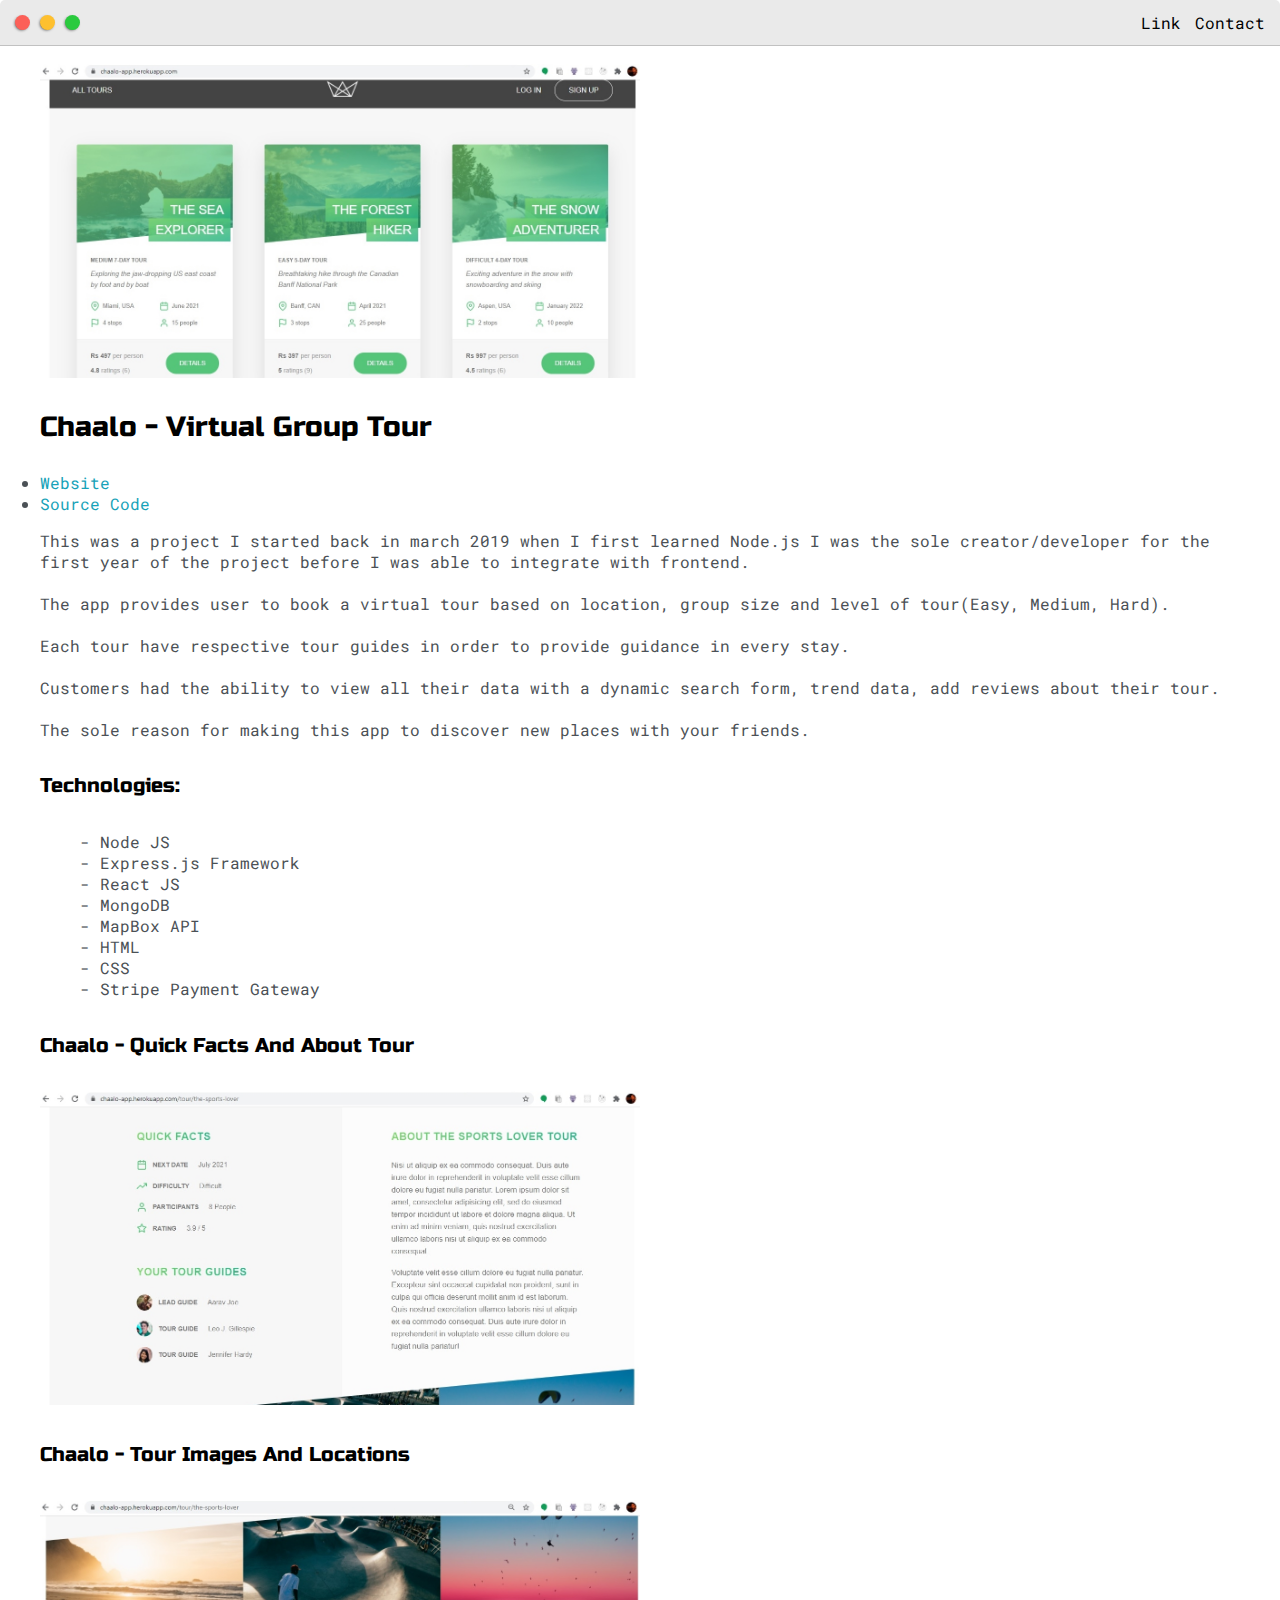
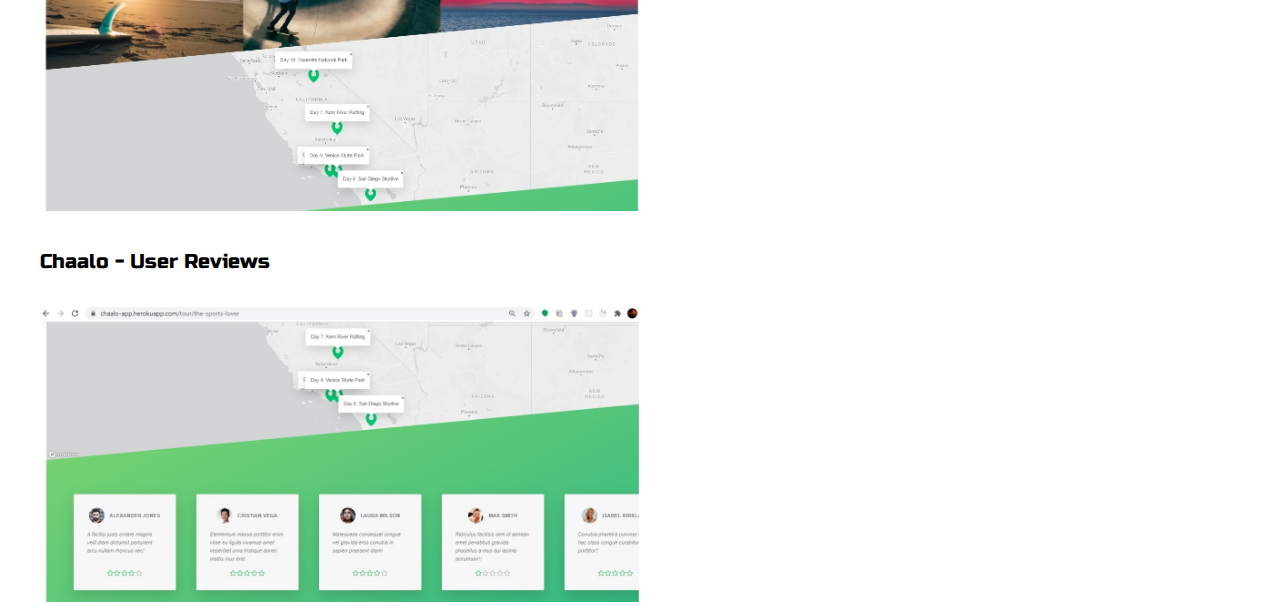
<file: post1.html>
<!DOCTYPE html>
<html>
<head>
	<title>Post Name</title>


	<meta name="viewport" content="width=device-width, initial-scale=1, maximum-scale=1, minimum-scale=1" />

	<link href="https://fonts.googleapis.com/css2?family=Russo+One&display=swap" rel="stylesheet">

	<link href="https://fonts.googleapis.com/css2?family=Roboto+Mono:wght@500&display=swap" rel="stylesheet">

	<link rel="stylesheet" type="text/css" href="default.css">


	<style type="text/css">
		.img-container{
			max-width: 600px;
		}

		img{
			width: 100%
		}

	</style>

</head>
<body>
	<div class="nav-wrapper">

		<!-- Link around dots-wrapper added after tutorial video -->
		<a href="index.html">
			<div class="dots-wrapper">
				<div id="dot-1" class="browser-dot"></div>
				<div id="dot-2" class="browser-dot"></div>
				<div id="dot-3" class="browser-dot"></div>
			</div>
		</a>

		<ul id="navigation">
			<li><a href="https://chaalo-app.herokuapp.com/">Link</a></li>
			<li><a href="index.html#contact">Contact</a></li>

		</ul>
	</div>

	<div class="main-container">
		<br>

		<div class="img-container">
			<img src="images/Chaalo/Ist.jpg">
		</div>
		
		<h3>Chaalo - Virtual Group Tour</h3>
		<li><a href="https://chaalo-app.herokuapp.com/">Website</a></li>
		<li><a href="https://github.com/vibgyor98/Chaalo">Source Code</a></li>

		<p>This was a project I started back in march 2019 when I first learned Node.js I was the sole creator/developer for the first year of the project before I was able to integrate with frontend.
		<br>
		<br>
		The app provides user to book a virtual tour based on location, group size and level of tour(Easy, Medium, Hard).
		<br>
		<br>
		Each tour have respective tour guides in order to provide guidance in every stay.
		<br>
		<br>
		Customers had the ability to view all their data with a dynamic search form, trend data, add reviews about their tour.
		<br>
		<br>
		The sole reason for making this app to discover new places with your friends.</p>

		<h5>Technologies:</h5>
		<ul>
			<li>- Node JS</li>
			<li>- Express.js Framework</li>
			<li>- React JS</li>
			<li>- MongoDB</li>
			<li>- MapBox API</li>
			<li>- HTML</li>
			<li>- CSS</li>
			<li>- Stripe Payment Gateway</li>
		</ul>


		<h5>Chaalo - Quick Facts And About Tour</h5>
		<div class="img-container">
			<img src="images/Chaalo/2nd.jpg">
		</div>

		<h5>Chaalo - Tour Images And Locations</h5>
		<div class="img-container">
			<img src="images/Chaalo/3rd.jpg">
		</div>

		<h5>Chaalo - User Reviews</h5>
		<div class="img-container">
			<img src="images/Chaalo/4th.jpg">
		</div>

	</div>

</body>
</html>
</file>
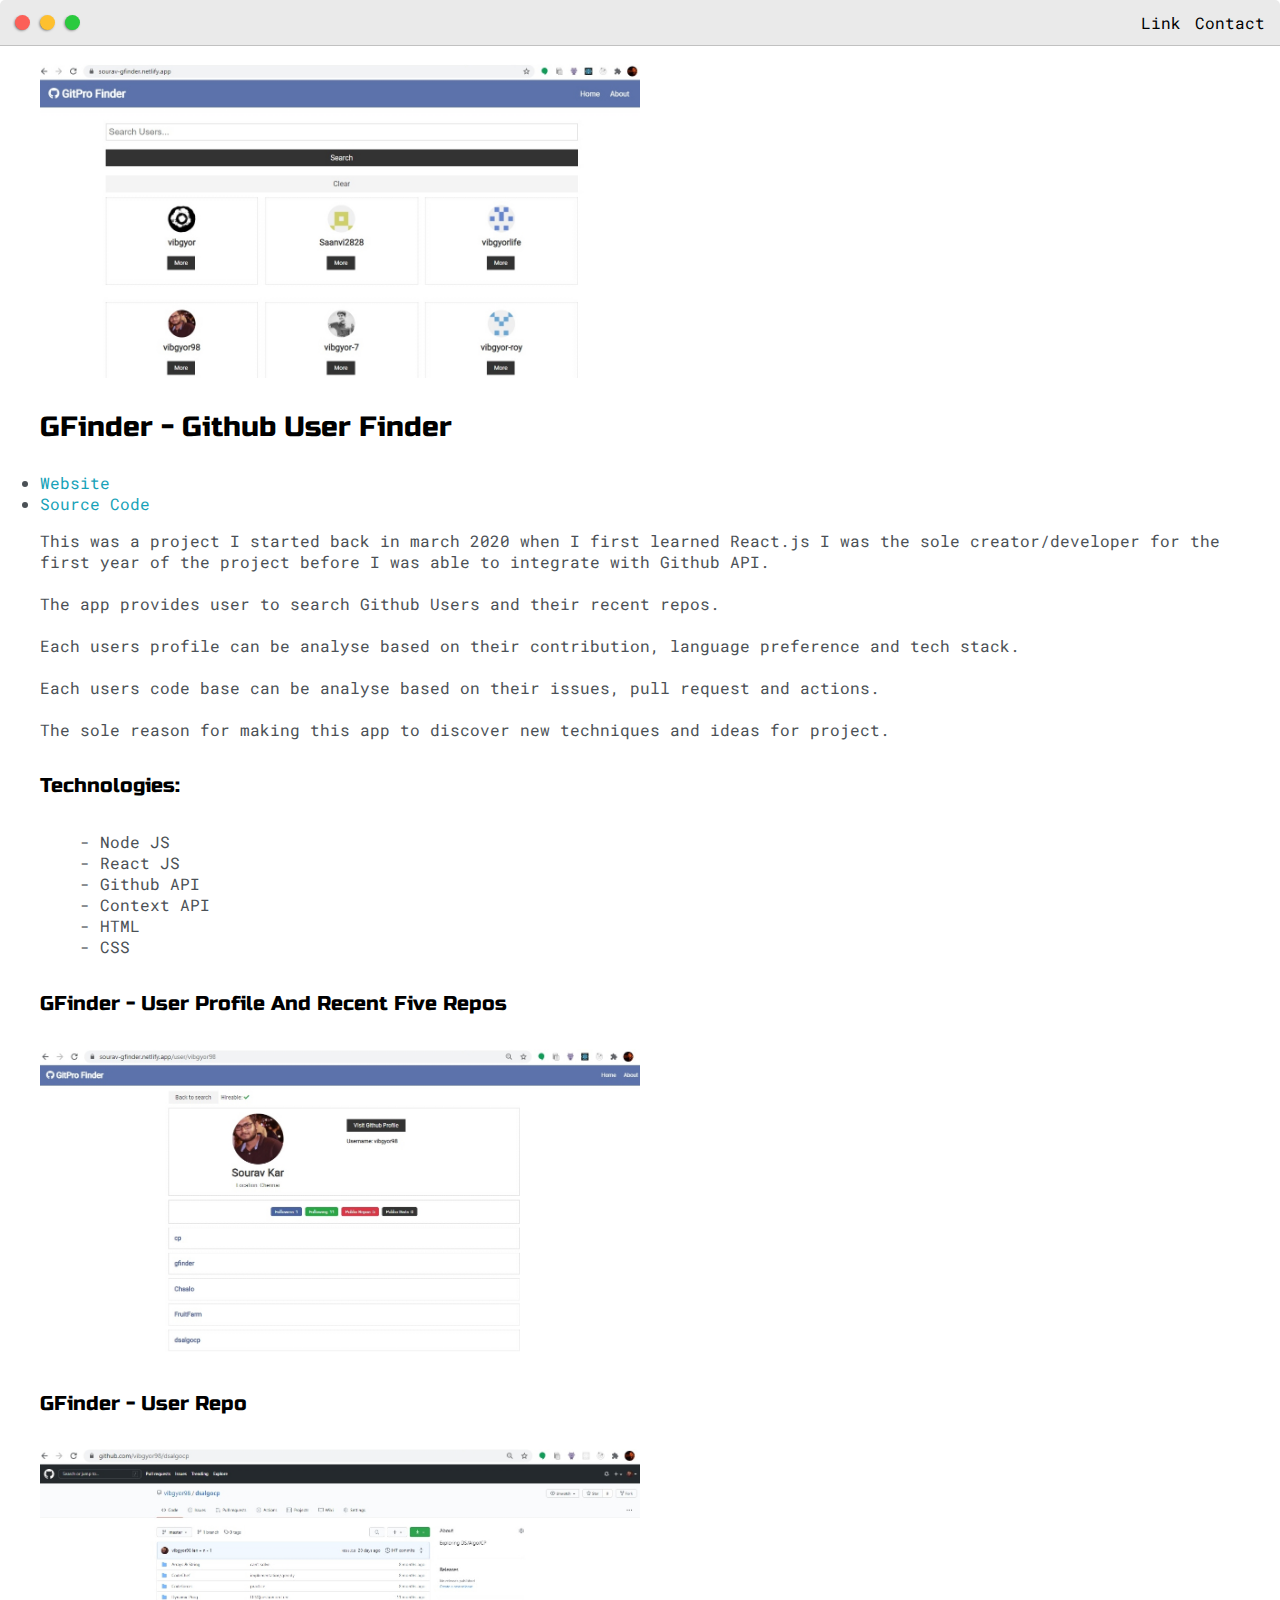
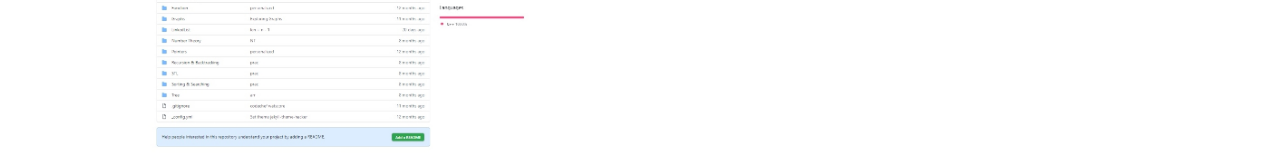
<file: post2.html>
<!DOCTYPE html>
<html>
<head>
	<title>Post Name</title>


	<meta name="viewport" content="width=device-width, initial-scale=1, maximum-scale=1, minimum-scale=1" />

	<link href="https://fonts.googleapis.com/css2?family=Russo+One&display=swap" rel="stylesheet">

	<link href="https://fonts.googleapis.com/css2?family=Roboto+Mono:wght@500&display=swap" rel="stylesheet">

	<link rel="stylesheet" type="text/css" href="default.css">


	<style type="text/css">
		.img-container{
			max-width: 600px;
		}

		img{
			width: 100%
		}

	</style>

</head>
<body>
	<div class="nav-wrapper">

		<!-- Link around dots-wrapper added after tutorial video -->
		<a href="index.html">
			<div class="dots-wrapper">
				<div id="dot-1" class="browser-dot"></div>
				<div id="dot-2" class="browser-dot"></div>
				<div id="dot-3" class="browser-dot"></div>
			</div>
		</a>

		<ul id="navigation">
			<li><a href="https://sourav-gfinder.netlify.app/">Link</a></li>
			<li><a href="index.html#contact">Contact</a></li>

		</ul>
	</div>

	<div class="main-container">
		<br>

		<div class="img-container">
			<img src="images/Gfinder/Ist.jpg">
		</div>
		
		<h3>GFinder - Github User Finder</h3>
		<li><a href="https://sourav-gfinder.netlify.app/">Website</a></li>
		<li><a href="https://github.com/vibgyor98/gfinder">Source Code</a></li>

		<p>This was a project I started back in march 2020 when I first learned React.js I was the sole creator/developer for the first year of the project before I was able to integrate with Github API.
		<br>
		<br>
		The app provides user to search Github Users and their recent repos.
		<br>
		<br>
		Each users profile can be analyse based on their contribution, language preference and tech stack.
		<br>
		<br>
		Each users code base can be analyse based on their issues, pull request and actions.
		<br>
		<br>
		The sole reason for making this app to discover new techniques and ideas for project.</p>

		<h5>Technologies:</h5>
		<ul>
			<li>- Node JS</li>
			<li>- React JS</li>
            <li>- Github API</li>
            <li>- Context API</li>
			<li>- HTML</li>
			<li>- CSS</li>
		</ul>


		<h5>GFinder - User Profile And Recent Five Repos</h5>
		<div class="img-container">
			<img src="images/Gfinder/2nd.jpg">
		</div>

		<h5>GFinder - User Repo</h5>
		<div class="img-container">
			<img src="images/Gfinder/3rd.jpg">
		</div>

	</div>

</body>
</html>
</file>
<file: default.css>
:root {
  --mainColor: #eaeaea;
  --secondaryColor: #fff;

  --borderColor: #c1c1c1;

  --mainText: black;
  --secondaryText: #4b5156;

  --themeDotBorder: #24292e;

  --previewBg: rgb(251, 249, 243, 0.8);
  --previewShadow: #f0ead6;

  --buttonColor: black;
}

html,
body {
  padding: 0;
  margin: 0;
  scroll-behavior: smooth;
}

body * {
  transition: 0.3s;
}

h1,
h2,
h3,
h4,
h5,
h6,
strong {
  color: var(--mainText);
  font-family: 'Russo One', sans-serif;
  font-weight: 500;
}

p,
li,
span,
label,
input,
textarea {
  color: var(--secondaryText);
  font-family: 'Roboto Mono', monospace;
}

a {
  text-decoration: none;
  color: #17a2b8;
}

ul {
  list-style: none;
}

h1 {
  font-size: 56px;
}
h2 {
  font-size: 36px;
}
h3 {
  font-size: 28px;
}
h4 {
  font-size: 24px;
}
h5 {
  font-size: 20px;
}
h6 {
  font-size: 16px;
}

.s1 {
  background-color: var(--mainColor);
  border-bottom: 1px solid var(--borderColor);
  overflow: auto;
}

.s2 {
  background-color: var(--secondaryColor);
  border-bottom: 1px solid var(--borderColor);
  overflow: auto;
}

.main-container {
  width: 1200px;
  margin: 0 auto;
}

.greeting-wrapper {
  display: grid;
  text-align: center;
  align-content: center;
  min-height: 10em;
}

.intro-wrapper {
  background-color: var(--secondaryColor);
  border: 1px solid var(--borderColor);
  border-radius: 5px 5px 0 0;

  -webkit-box-shadow: -1px 1px 3px -1px rgba(0, 0, 0, 0.75);
  -moz-box-shadow: -1px 1px 3px -1px rgba(0, 0, 0, 0.75);
  box-shadow: -1px 1px 3px -1px rgba(0, 0, 0, 0.75);

  display: grid;
  grid-template-columns: 1fr 1fr;
  grid-template-areas:
    'nav-wrapper nav-wrapper'
    'left-column right-column';
}

.nav-wrapper {
  border-radius: 5px 5px 0 0;
  grid-area: nav-wrapper;
  border-bottom: 1px solid var(--borderColor);
  display: flex;
  justify-content: space-between;
  align-items: center;
  background-color: var(--mainColor);
}

#navigation a {
  color: var(--mainText);
}

#navigation {
  margin: 0;
  padding: 10px;
}

#navigation li {
  display: inline-block;
  margin-right: 5px;
  margin-left: 5px;
}

.dots-wrapper {
  display: flex;
  padding: 10px;
}

#dot-1 {
  background-color: #fc6058;
}

#dot-2 {
  background-color: #fec02f;
}

#dot-3 {
  background-color: #2aca3e;
}

.browser-dot {
  background-color: black;
  height: 15px;
  width: 15px;
  border-radius: 50%;
  margin: 5px;

  -webkit-box-shadow: -1px 1px 3px -1px rgba(0, 0, 0, 0.75);
  -moz-box-shadow: -1px 1px 3px -1px rgba(0, 0, 0, 0.75);
  box-shadow: -1px 1px 3px -1px rgba(0, 0, 0, 0.75);
}

.left-column {
  grid-area: left-column;
  padding-top: 50px;
  padding-bottom: 50px;
}

#profile_pic {
  display: block;
  margin: 0 auto;

  height: 200px;
  width: 200px;
  object-fit: cover;
  border: 2px solid var(--borderColor);
}

#theme-options-wrapper {
  display: flex;
  justify-content: center;
}

.theme-dot {
  height: 30px;
  width: 30px;
  background-color: black;
  border-radius: 50%;

  margin: 5px;
  border: 2px solid var(--themeDotBorder);

  -webkit-box-shadow: -1px 1px 3px -1px rgba(0, 0, 0, 0.75);
  -moz-box-shadow: -1px 1px 3px -1px rgba(0, 0, 0, 0.75);
  box-shadow: -1px 1px 3px -1px rgba(0, 0, 0, 0.75);

  cursor: pointer;
}

.theme-dot:hover {
  border-width: 5px;
}

#light-mode {
  background-color: #fff;
}

#blue-mode {
  background-color: #192734;
}

#green-mode {
  background-color: #78866b;
}

#purple-mode {
  background-color: #7e4c74;
}

#settings-note {
  font-size: 12px;
  font-style: italic;
  text-align: center;
}

.right-column {
  grid-area: right-column;
  display: grid;
  align-content: center;

  padding-top: 50px;
  padding-bottom: 50px;
}

#preview-shadow {
  background-color: var(--previewShadow);
  max-width: 300px;
  height: 180px;
  padding-left: 30px;
  padding-top: 30px;
}

#preview {
  width: 300px;
  border: 1.5px solid #17a2b8;
  background-color: var(--previewBg);
  padding: 15px;
  position: relative;
}

.corner {
  width: 7px;
  height: 7px;
  border-radius: 50%;
  border: 1.5px solid #17a2b8;
  background-color: #fff;
  position: absolute;
}

#corner-tl {
  top: -5px;
  left: -5px;
}

#corner-tr {
  top: -5px;
  right: -5px;
}

#corner-br {
  bottom: -5px;
  right: -5px;
}

#corner-bl {
  bottom: -5px;
  left: -5px;
}

.about-wrapper {
  display: grid;
  grid-template-columns: repeat(auto-fit, minmax(320px, 1fr));
  padding-bottom: 50px;
  padding-top: 50px;
  gap: 100px;
}

#skills {
  display: flex;
  justify-content: space-evenly;
  background-color: var(--previewShadow);
}

.social-links {
  display: grid;
  align-content: center;
  text-align: center;
}

#social_img {
  width: 100%;
}

.post-wrapper {
  display: grid;
  grid-template-columns: repeat(auto-fit, 320px);
  gap: 20px;
  justify-content: center;
  padding-bottom: 50px;
}

.post {
  border: 1px solid var(--borderColor);
  -webkit-box-shadow: -2px 7px 21px -9px rgba(0, 0, 0, 0.75);
  -moz-box-shadow: -2px 7px 21px -9px rgba(0, 0, 0, 0.75);
  box-shadow: -2px 7px 21px -9px rgba(0, 0, 0, 0.75);
}

.thumbnail {
  display: block;
  width: 100%;
  height: 180px;
  object-fit: cover;
}

.post-preview {
  background-color: #fff;
  padding: 15px;
}

.post-title {
  color: black;
  margin: 0;
}

.post-intro {
  color: #4b5156;
  font-size: 14px;
}

#contact-form {
  display: block;
  max-width: 600px;
  margin: 0 auto;
  border: 1px solid var(--borderColor);
  padding: 15px;
  border-radius: 5px;
  background-color: var(--mainColor);
  margin-bottom: 50px;
}

#contact-form label {
  line-height: 2.7em;
}

#contact-form textarea {
  min-height: 100px;
  font-size: 14px;
}

.input-field {
  width: 100%;
  padding-top: 10px;
  padding-bottom: 10px;
  background-color: var(--secondaryColor);
  border-radius: 5px;
  border: 1px solid var(--borderColor);
  font-size: 14px;
}

.username {
  width: 100%;
  padding-top: 10px;
  padding-bottom: 10px;
  background-color: var(--secondaryColor);
  border-radius: 5px;
  border: 1px solid var(--borderColor);
  font-size: 14px;
}
.email {
  width: 100%;
  padding-top: 10px;
  padding-bottom: 10px;
  background-color: var(--secondaryColor);
  border-radius: 5px;
  border: 1px solid var(--borderColor);
  font-size: 14px;
}
.message {
  width: 100%;
  padding-top: 10px;
  padding-bottom: 10px;
  background-color: var(--secondaryColor);
  border-radius: 5px;
  border: 1px solid var(--borderColor);
  font-size: 14px;
}

#submit-btn {
  margin-top: 10px;
  width: 100%;
  padding-top: 10px;
  padding-bottom: 10px;
  color: #fff;
  background-color: var(--buttonColor);
  border: none;
}

@media screen and (max-width: 1200px) {
  .main-container {
    width: 95%;
  }
}

@media screen and (max-width: 800px) {
  .intro-wrapper {
    grid-template-columns: 1fr;
    grid-template-areas:
      'nav-wrapper'
      'left-column'
      'right-column';
  }

  .right-column {
    justify-content: center;
  }
}

@media screen and (max-width: 400px) {
  #preview-shadow {
    max-width: 280px;
    height: 180px;
    padding-left: 10px;
    padding-top: 10px;
  }

  #preview {
    width: 280px;
  }
}
</file>
